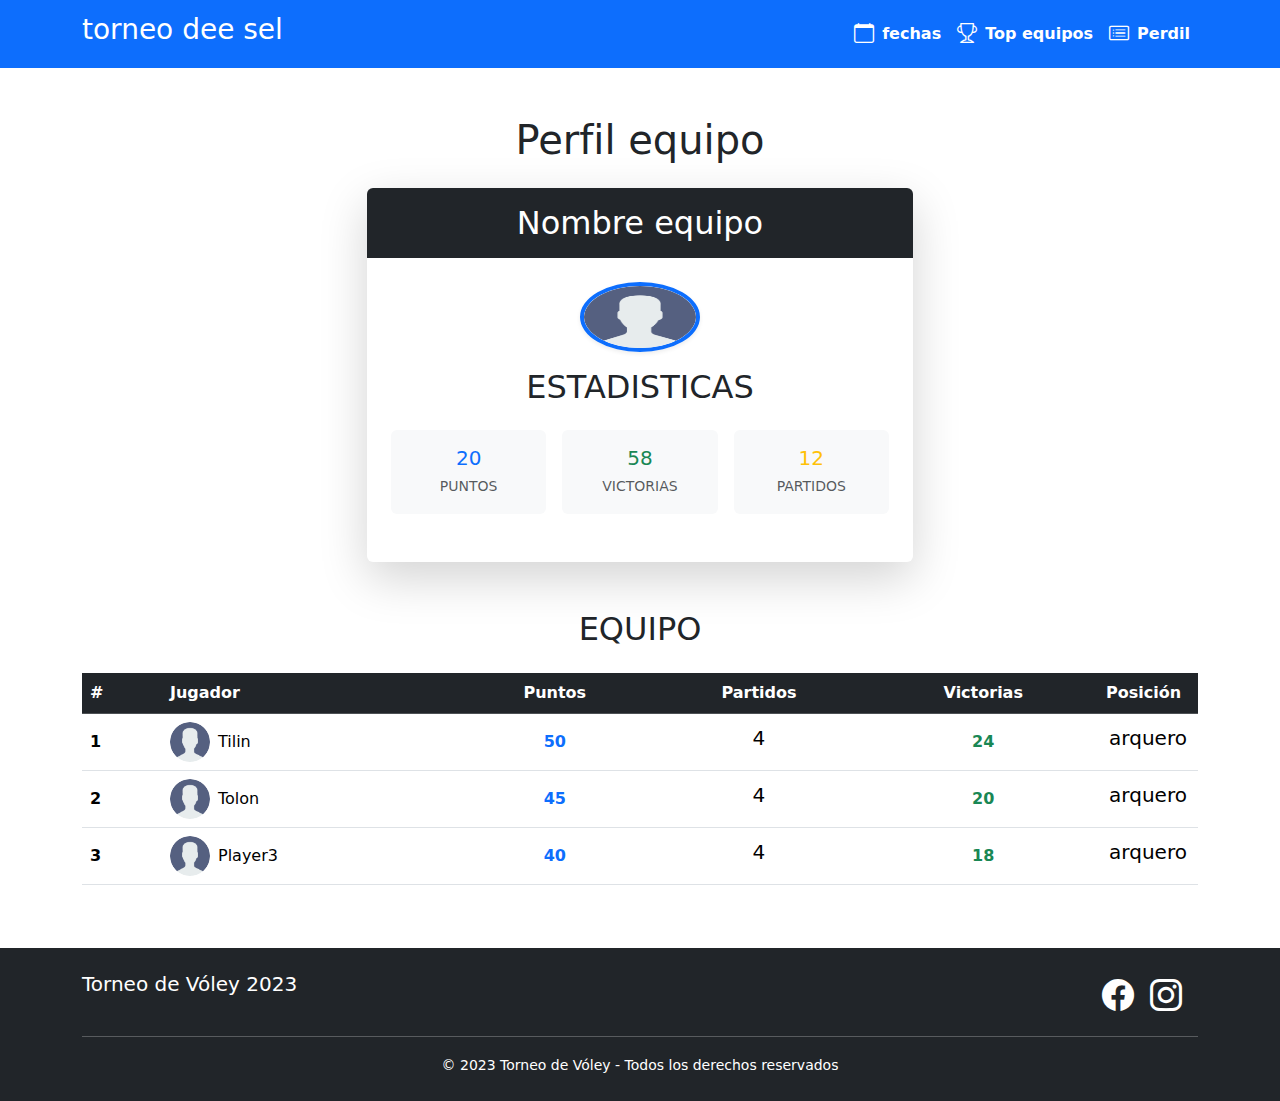
<file: equipos.html>
<!DOCTYPE html>
<html lang="es">

<head>
    <meta charset="UTF-8">
    <meta name="viewport" content="width=device-width, initial-scale=1.0">
    <title>Torneo de Vóley - Inicio</title>
    <!-- Bootstrap CSS -->
    <link href="https://cdn.jsdelivr.net/npm/bootstrap@5.3.0/dist/css/bootstrap.min.css" rel="stylesheet">
    <!-- CSS personalizado -->
    <link rel="stylesheet" href="assets/css/style.css">
    <!-- Iconos de Bootstrap -->
    <link rel="stylesheet" href="https://cdn.jsdelivr.net/npm/bootstrap-icons@1.10.0/font/bootstrap-icons.css">
</head>

<body>
    <!-- Barra de navegación simplificada -->
    <nav class="navbar navbar-expand-lg navbar-dark bg-primary sticky-top">
        <div class="container">
            <a class="navbar-brand" href="fechas.html">
                <i class="bi bi-volleyball"></i> <h3>torneo dee sel</h3>
            </a>
            <button class="navbar-toggler" type="button" data-bs-toggle="collapse" data-bs-target="#navbarNav">
                <span class="navbar-toggler-icon"></span>
            </button>

            <div class="collapse navbar-collapse" id="navbarNav">
                <ul class="navbar-nav ms-auto">
                    <li class="nav-item">
                        <a class="nav-link fw-semibold text-white d-flex align-items-center" href="fechas.html">
                            <i class="bi bi-calendar me-2 fs-5"></i> fechas
                        </a>
                      
                    </li>
                    <li class="nav-item">
                        <a class="nav-link fw-semibold text-white d-flex align-items-center" href="puntos.html">
                            <i class="bi bi-trophy me-2 fs-5"></i> Top equipos
                        </a>
                    </li>
                    <li class="nav-item">
                        <a class="nav-link fw-semibold text-white d-flex align-items-center" href="perfil.html">
                            <i class="bi bi-card-list me-2 fs-5"></i> Perdil
                        </a>
                    </li>
                   
                </ul>
            </div>
        </div>
    </nav>

    <!-- Contenido principal - Top 3 Jugadores -->
    <main class="container my-5">
        <h1 class="text-center mb-4">Perfil equipo</h1>
    
        <div class="row justify-content-center">
            <div class="col-md-8 col-lg-6">
                <div class="card border-0 shadow-lg overflow-hidden">
                    <!-- Cabecera con fondo oscuro -->
                    <div class="bg-dark text-white py-3 text-center">
                        <h2 class="mb-0 fw-light"> Nombre equipo</h2>
                    </div>
                    
                    <div class="card-body p-4">
                        <!-- Foto y nombre -->
                        <div class="text-center mb-4">
                            <img src="assets/img/user.png" class="rounded-circle border border-4 border-primary shadow-sm" alt="Foto del jugador" width="150" height="150">
                            <h2 class="mt-3 mb-1">ESTADISTICAS</h2>
        
                        </div>
    
                        <!-- Stats en 3 columnas -->
                        <div class="row g-3 mb-4 text-center">
                            <div class="col-md-4">
                                <div class="p-3 rounded bg-light">
                                    <h5 class="text-primary mb-1">20</h5>
                                    <small class="text-uppercase text-muted">Puntos</small>
                                </div>
                            </div>
                            <div class="col-md-4">
                                <div class="p-3 rounded bg-light">
                                    <h5 class="text-success mb-1">58</h5>
                                    <small class="text-uppercase text-muted">Victorias</small>
                                </div>
                            </div>
                            <div class="col-md-4">
                                <div class="p-3 rounded bg-light">
                                    <h5 class="text-warning mb-1">12</h5>
                                    <small class="text-uppercase text-muted">Partidos</small>
                                </div>
                            </div>
                        </div>

                    </div>
                </div>
            </div>
        </div>
                   
           
        
        <!-- Lista de los siguientes 7 jugadores -->
        <section class="mt-5">
            <h2 class="text-center mb-4">EQUIPO</h2>
            <div class="table-responsive">
                <table class="table table-hover align-middle">
                    <thead class="table-dark">
                        <tr>
                            <th style="width: 80px;">#</th>
                            <th>Jugador</th>
                            <th class="text-center">Puntos</th>
                            <th class="text-center">Partidos</th>
                            <th class="text-center">Victorias</th>
                            <th style="width: 100px;">Posición</th>
                        </tr>
                    </thead>
                    <tbody>
                        <!-- Jugador 1 -->
                        <tr>
                            <td class="fw-bold">1</td>
                            <td>
                                <div class="d-flex align-items-center gap-2">
                                    <img src="assets/img/user.png" class="rounded-circle"
                                        style="width: 40px; height: 40px; object-fit: cover;" alt="Jugador 1">
                                    <span>Tilin</span>
                                </div>
                            </td>
                            <td class="text-center fw-bold text-primary">50</td>
                            <td class="text-center"><h5>4</h5></td>
                            <td class="text-center fw-bold text-success">24</td>
                            <td class="text-center"><h5>arquero</h5></td>
                        </tr>

                        <!-- Jugador 2 -->
                        <tr>
                            <td class="fw-bold">2</td>
                            <td>
                                <div class="d-flex align-items-center gap-2">
                                    <img src="assets/img/user.png" class="rounded-circle"
                                        style="width: 40px; height: 40px;" alt="Jugador 2">
                                    <span>Tolon</span>
                                </div>
                            </td>
                            <td class="text-center fw-bold text-primary">45</td>
                            <td class="text-center"><h5>4</h5></td>
                            <td class="text-center fw-bold text-success">20</td>
                            <td class="text-center"><h5>arquero</h5></td>
                        </tr>

                        <!-- Jugador 3 -->
                        <tr>
                            <td class="fw-bold">3</td>
                            <td>
                                <div class="d-flex align-items-center gap-2">
                                    <img src="assets/img/user.png" class="rounded-circle"
                                        style="width: 40px; height: 40px;" alt="Jugador 3">
                                    <span>Player3</span>
                                </div>
                            </td>
                            <td class="text-center fw-bold text-primary">40</td>
                            <td class="text-center"><h5>4</h5></td>
                            <td class="text-center fw-bold text-success">18</td>
                            <td class="text-center"><h5>arquero</h5></td>
                        </tr>
                        <tr>
                           
                    

                        <!-- Más jugadores... -->
                    </tbody>
                </table>
            </div>
        </section>
    </main>

    <!-- Pie de página -->
    <footer class="bg-dark text-white py-4 mt-auto">
        <div class="container">
            <div class="row">
                <!-- Columna izquierda (logo y texto) -->
                <div class="col-12 col-md-6 text-center text-md-start mb-3 mb-md-0">
                    <h5><i class="bi bi-volleyball"></i> Torneo de Vóley 2023</h5>
                    
                </div>
                
                <!-- Columna derecha (íconos) -->
                <div class="col-12 col-md-6 d-flex justify-content-center justify-content-md-end">
                    <a href="https://www.facebook.com/exa.voley/" class="text-white me-3"><i class="bi bi-facebook" style="font-size: 2rem;"></i></a>
                    <a href="https://www.instagram.com/exavoley/" class="text-white me-3"><i class="bi bi-instagram" style="font-size: 2rem;"></i></a>
                   
                </div>
            </div>
            
            <hr>
            
            <div class="text-center">
                <small>© 2023 Torneo de Vóley - Todos los derechos reservados</small>
            </div>
        </div>
    </footer>

    <!-- Bootstrap JS -->
    <script src="https://cdn.jsdelivr.net/npm/bootstrap@5.3.0/dist/js/bootstrap.bundle.min.js"></script>

</body>

</html>
</file>
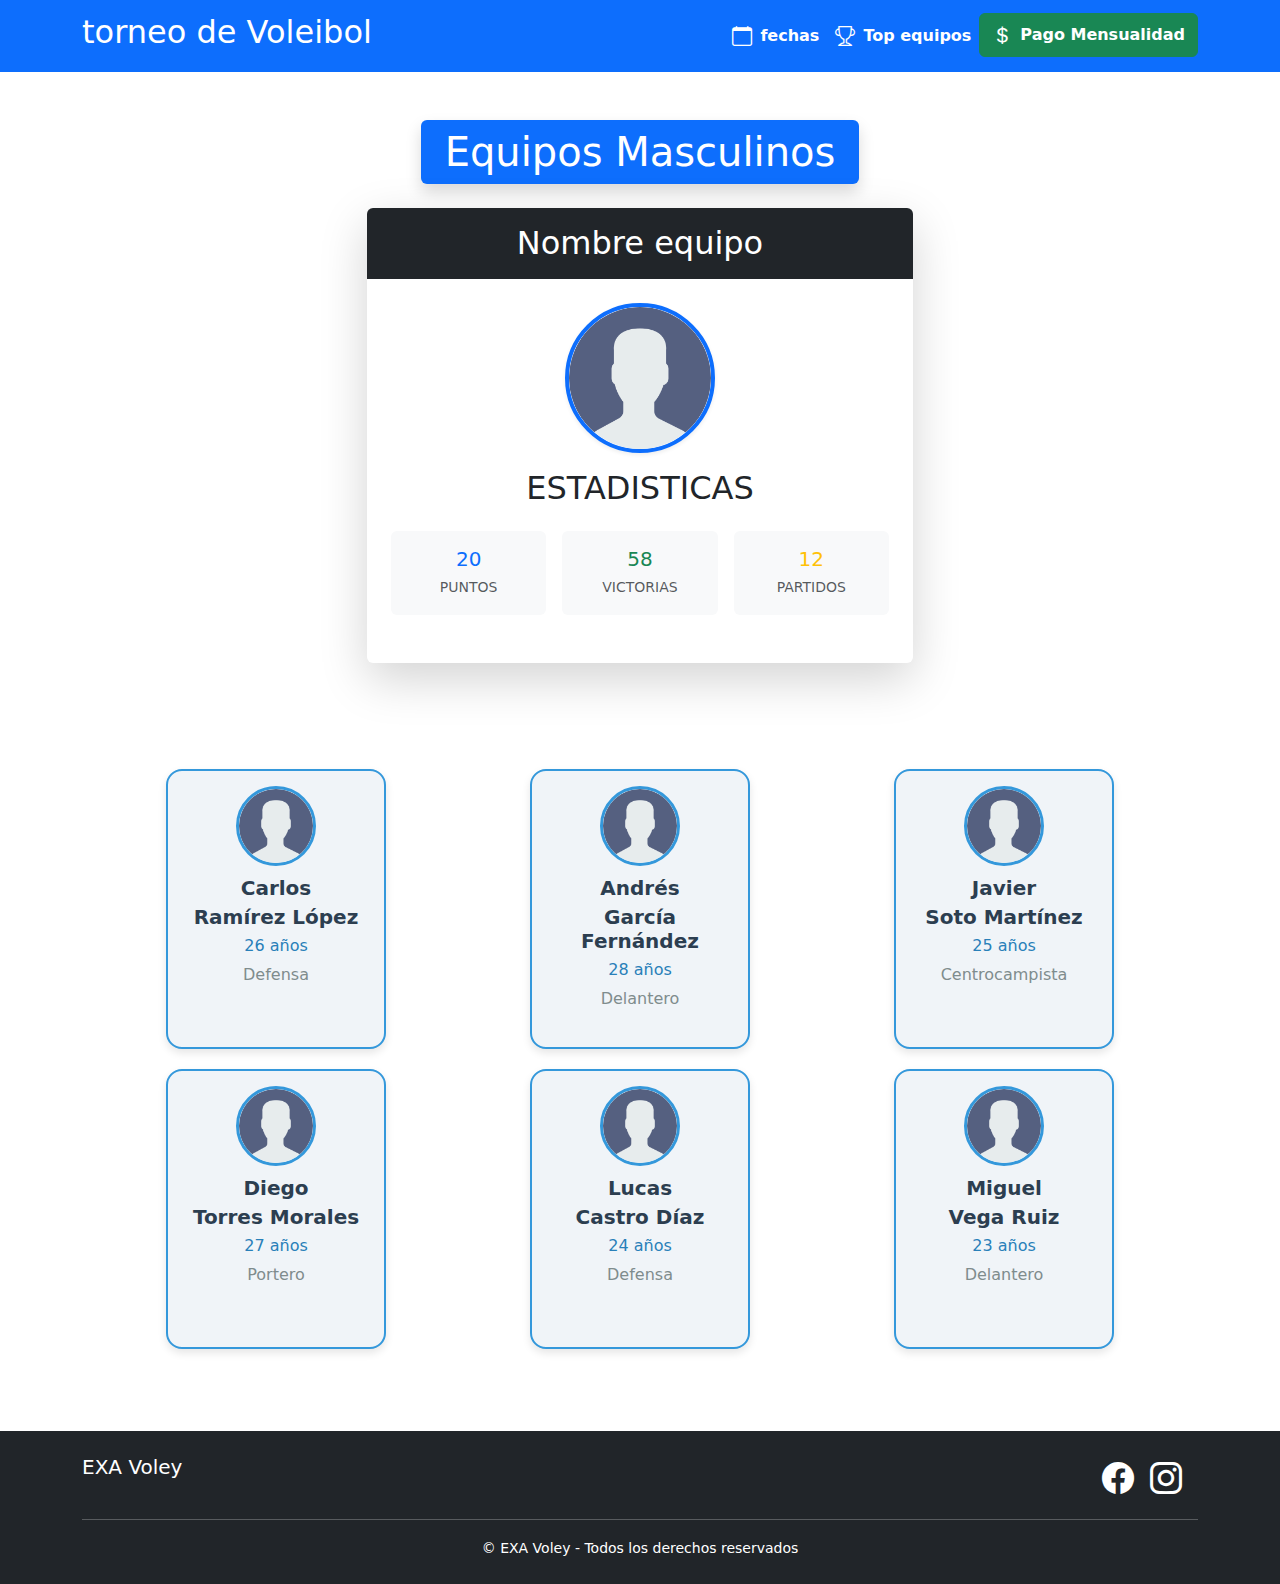
<file: equiposH.html>
<!DOCTYPE html>
<html lang="es">

<head>
    <meta charset="UTF-8">
    <meta name="viewport" content="width=device-width, initial-scale=1.0">
    <title>Torneo de Vóley - Inicio</title>
    <!-- Bootstrap CSS -->
    <link href="https://cdn.jsdelivr.net/npm/bootstrap@5.3.0/dist/css/bootstrap.min.css" rel="stylesheet">
    <!-- CSS personalizado -->
    <link rel="stylesheet" href="assets/css/equiposH.css">
    <!-- Iconos de Bootstrap -->
    <link rel="stylesheet" href="https://cdn.jsdelivr.net/npm/bootstrap-icons@1.10.0/font/bootstrap-icons.css">
</head>

<body>
    <!-- Barra de navegación simplificada -->
    <nav class="navbar navbar-expand-lg navbar-dark bg-primary sticky-top">
        <div class="container">
            <a class="navbar-brand" href="fechas.html">
                <i class="bi bi-volleyball"></i> <h2>torneo de Voleibol</h2>
            </a>
            <button class="navbar-toggler" type="button" data-bs-toggle="collapse" data-bs-target="#navbarNav">
                <span class="navbar-toggler-icon"></span>
            </button>

            <div class="collapse navbar-collapse" id="navbarNav">
                <ul class="navbar-nav ms-auto">
                    <li class="nav-item">
                        <a class="nav-link fw-semibold text-white d-flex align-items-center" href="fechas.html">
                            <i class="bi bi-calendar me-2 fs-5"></i> fechas
                        </a>
                      
                    </li>
                    <li class="nav-item">
                        <a class="nav-link fw-semibold text-white d-flex align-items-center" href="topEquiposM.html">
                            <i class="bi bi-trophy me-2 fs-5"></i> Top equipos
                        </a>
                    </li>
                    <!-- <li class="nav-item">
                        <a class="nav-link fw-semibold text-white d-flex align-items-center" href="perfil.html">
                            <i class="bi bi-card-list me-2 fs-5"></i> Perdil
                        </a>
                    </li> -->
                    <li class="nav-item">
						<a class="btn btn-success fw-semibold text-white d-flex align-items-center" 
						   href="https://app.membrezia.com/portal/club-exa-voley" 
						   target="_blank" 
						   rel="noopener noreferrer">
							<i class="bi bi-currency-dollar me-2 fs-5"></i> Pago Mensualidad
						</a>
					</li>
                </ul>
            </div>
        </div>
    </nav>
    <!-- Contenido principal - Top 3 Jugadores -->
    <main class="container my-5">
        <div class="container">
            <h1 class="text-center mb-4">
              <span class="d-inline-block bg-primary text-white py-2 px-4 rounded shadow">
                Equipos Masculinos
              </span>
            </h1>
          </div>
    
        <div class="row justify-content-center">
            <div class="col-md-8 col-lg-6">
                <div class="card border-0 shadow-lg overflow-hidden">
                    <!-- Cabecera con fondo oscuro -->
                    <div class="bg-dark text-white py-3 text-center">
                        <h2 class="mb-0 fw-light"> Nombre equipo</h2>
                    </div>
                    
                    <div class="card-body p-4">
                        <!-- Foto y nombre -->
                        <div class="text-center mb-4">
                            <img src="assets/img/user.png" class="rounded-circle border border-4 border-primary shadow-sm" alt="Foto del jugador" width="150" height="150">
                            <h2 class="mt-3 mb-1">ESTADISTICAS</h2>
        
                        </div>
    
                        <!-- Stats en 3 columnas -->
                        <div class="row g-3 mb-4 text-center">
                            <div class="col-md-4">
                                <div class="p-3 rounded bg-light">
                                    <h5 class="text-primary mb-1">20</h5>
                                    <small class="text-uppercase text-muted">Puntos</small>
                                </div>
                            </div>
                            <div class="col-md-4">
                                <div class="p-3 rounded bg-light">
                                    <h5 class="text-success mb-1">58</h5>
                                    <small class="text-uppercase text-muted">Victorias</small>
                                </div>
                            </div>
                            <div class="col-md-4">
                                <div class="p-3 rounded bg-light">
                                    <h5 class="text-warning mb-1">12</h5>
                                    <small class="text-uppercase text-muted">Partidos</small>
                                </div>
                            </div>
                        </div>

                    </div>
                </div>
            </div>
        </div>
                   
           
        
        <!-- Lista de los siguientes 7 jugadores -->
        <section class="mt-5">
            <div class="container py-4">
                <!-- <div class="container">
                    <h3 class="text-center mb-4">
                      <span class="d-inline-block bg-primary text-white py-2 px-4 rounded shadow">
                        Equipos Masculinos
                      </span>
                    </h3>
                  </div> -->
                  
                <div class="container mt-4">
                    <div class="row" id="male-teams-container">
                      <!-- Aquí van las cards de los hombres -->
                    </div>
                  </div>
                  
        </section>
    </main>

    <!-- Pie de página -->
    <footer class="bg-dark text-white py-4 mt-auto">
        <div class="container">
            <div class="row">
                <!-- Columna izquierda (logo y texto) -->
                <div class="col-12 col-md-6 text-center text-md-start mb-3 mb-md-0">
                    <h5><i class="bi bi-volleyball"></i> EXA Voley</h5>
                    
                </div>
                
                <!-- Columna derecha (íconos) -->
                <div class="col-12 col-md-6 d-flex justify-content-center justify-content-md-end">
                    <a href="https://www.facebook.com/exa.voley/" target="_blank" class="text-white me-3"><i class="bi bi-facebook" style="font-size: 2rem;"></i></a>
                    <a href="https://www.instagram.com/exavoley/" target="_blank" class="text-white me-3"><i class="bi bi-instagram" style="font-size: 2rem;"></i></a>
                   
                </div>
            </div>
            
            <hr>
            
            <div class="text-center">
                <small>© EXA Voley - Todos los derechos reservados</small>
            </div>
        </div>
    </footer>

    <!-- Bootstrap JS -->
    <script src="https://cdn.jsdelivr.net/npm/bootstrap@5.3.0/dist/js/bootstrap.bundle.min.js"></script>
    <script src="assets/js/equiposH.js"></script>

</body>

</html>
</file>
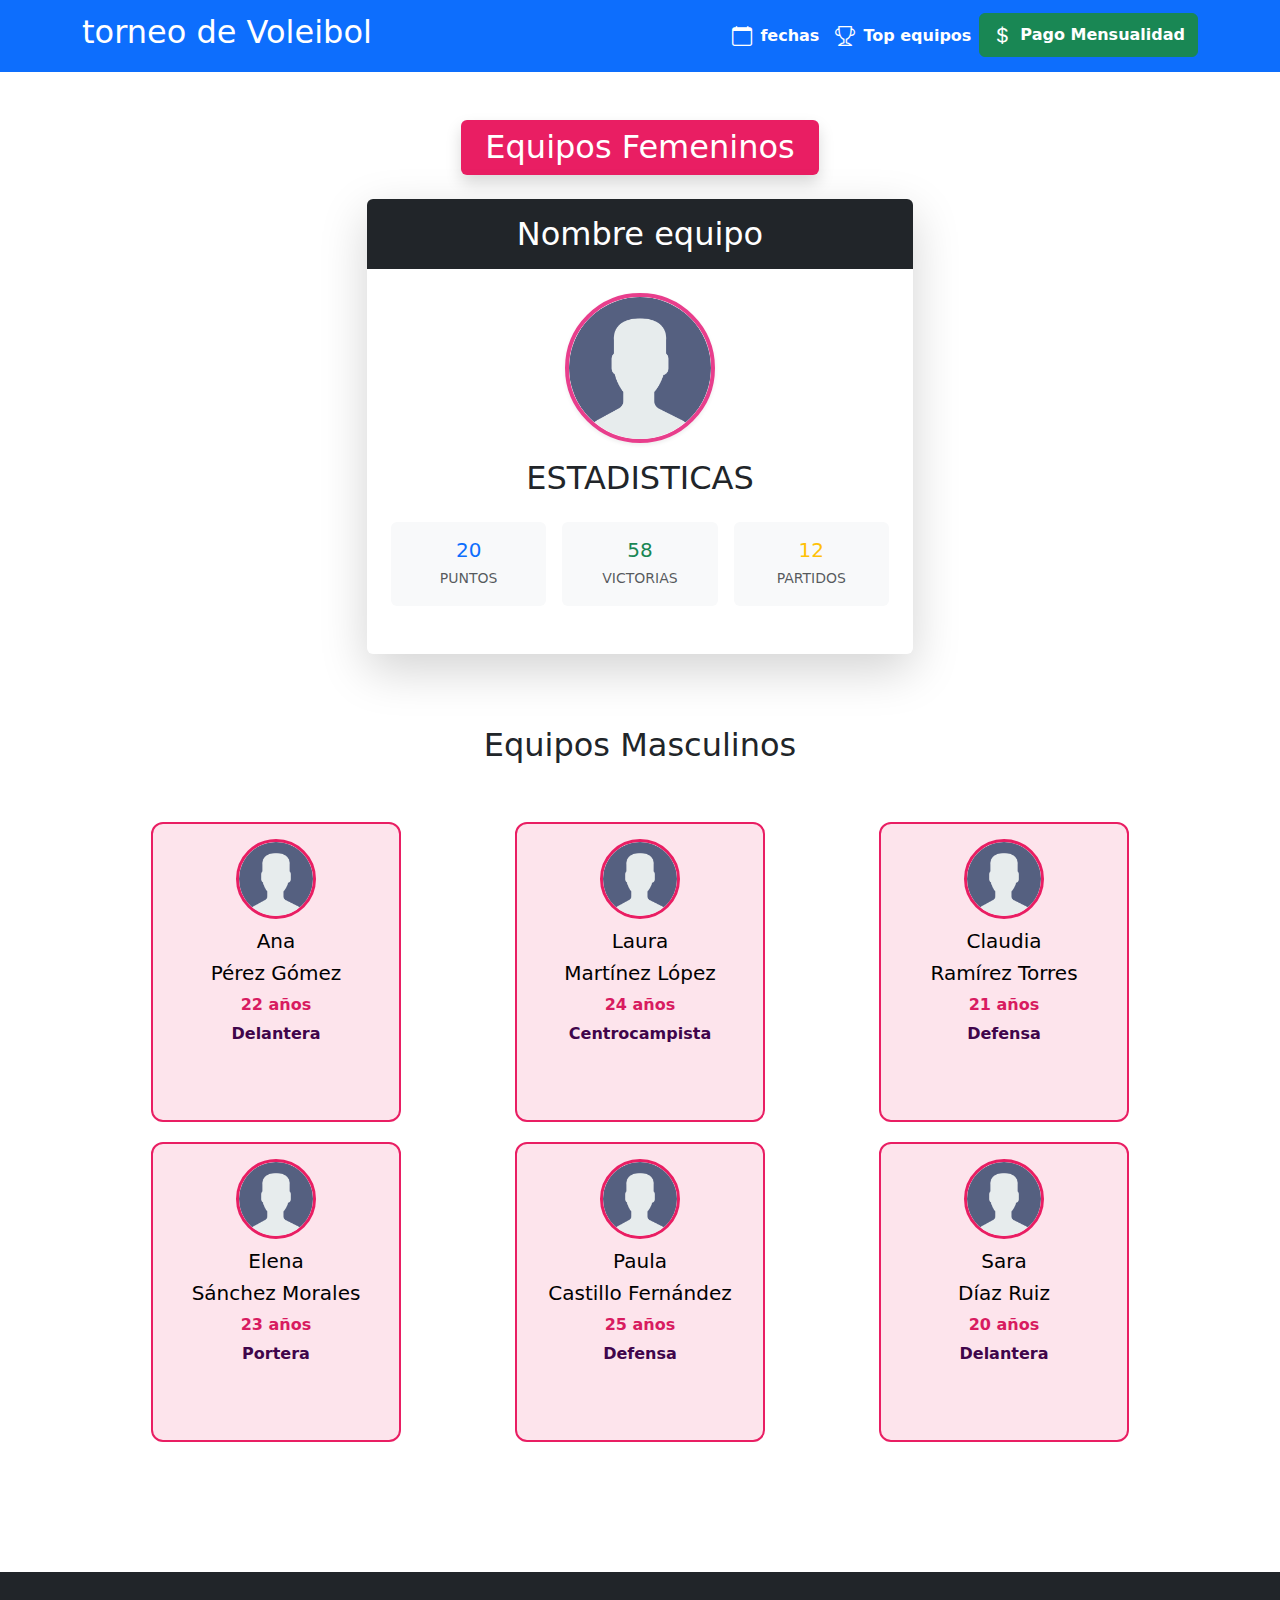
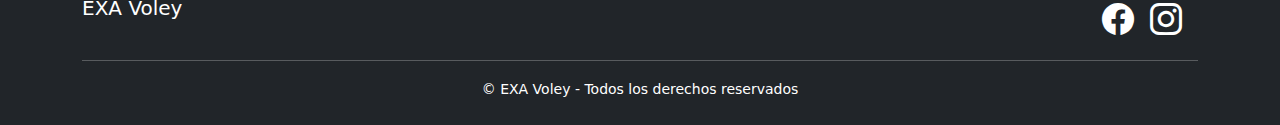
<file: equiposM.html>
<!DOCTYPE html>
<html lang="es">

<head>
    <meta charset="UTF-8">
    <meta name="viewport" content="width=device-width, initial-scale=1.0">
    <title>Torneo de Vóley - Inicio</title>
    <!-- Bootstrap CSS -->
    <link href="https://cdn.jsdelivr.net/npm/bootstrap@5.3.0/dist/css/bootstrap.min.css" rel="stylesheet">
    <!-- CSS personalizado -->
    <link rel="stylesheet" href="assets/css/equiposM.css">
    <!-- Iconos de Bootstrap -->
    <link rel="stylesheet" href="https://cdn.jsdelivr.net/npm/bootstrap-icons@1.10.0/font/bootstrap-icons.css">
</head>

<body>
    <!-- Barra de navegación simplificada -->
    <nav class="navbar navbar-expand-lg navbar-dark bg-primary sticky-top">
        <div class="container">
            <a class="navbar-brand" href="fechas.html">
                <i class="bi bi-volleyball"></i> <h2>torneo de Voleibol</h2>
            </a>
            <button class="navbar-toggler" type="button" data-bs-toggle="collapse" data-bs-target="#navbarNav">
                <span class="navbar-toggler-icon"></span>
            </button>

            <div class="collapse navbar-collapse" id="navbarNav">
                <ul class="navbar-nav ms-auto">
                    <li class="nav-item">
                        <a class="nav-link fw-semibold text-white d-flex align-items-center" href="fechas.html">
                            <i class="bi bi-calendar me-2 fs-5"></i> fechas
                        </a>
                      
                    </li>
                    <li class="nav-item">
                        <a class="nav-link fw-semibold text-white d-flex align-items-center" href="topEquiposM.html">
                            <i class="bi bi-trophy me-2 fs-5"></i> Top equipos
                        </a>
                    </li>
                    <!-- <li class="nav-item">
                        <a class="nav-link fw-semibold text-white d-flex align-items-center" href="perfil.html">
                            <i class="bi bi-card-list me-2 fs-5"></i> Perdil
                        </a>
                    </li> -->
                    <li class="nav-item">
						<a class="btn btn-success fw-semibold text-white d-flex align-items-center" 
						   href="https://app.membrezia.com/portal/club-exa-voley" 
						   target="_blank" 
						   rel="noopener noreferrer">
							<i class="bi bi-currency-dollar me-2 fs-5"></i> Pago Mensualidad
						</a>
					</li>
                </ul>
            </div>
        </div>
    </nav>
    <!-- Contenido principal - Top 3 Jugadores -->
    <main class="container my-5">
        <div class="container">
            <h2 class="text-center mb-4">
                <span class="d-inline-block text-white py-2 px-4 rounded shadow" style="background-color: #e91e63;">
                    Equipos Femeninos
                </span>
            </h2>
        </div>


        <div class="row justify-content-center">
            <div class="col-md-8 col-lg-6">
                <div class="card border-0 shadow-lg overflow-hidden">
                    <!-- Cabecera con fondo oscuro -->
                    <div class="bg-dark text-white py-3 text-center">
                        <h2 class="mb-0 fw-light"> Nombre equipo</h2>
                    </div>

                    <div class="card-body p-4">
                        <!-- Foto y nombre -->
                        <div class="text-center mb-4">
                            <img src="assets/img/user.png"
                                class="rounded-circle border border-4 border-femenino shadow-sm" alt="Foto del jugador"
                                width="150" height="150">
                            <h2 class="mt-3 mb-1">ESTADISTICAS</h2>

                        </div>

                        <!-- Stats en 3 columnas -->
                        <div class="row g-3 mb-4 text-center">
                            <div class="col-md-4">
                                <div class="p-3 rounded bg-light">
                                    <h5 class="text-primary mb-1">20</h5>
                                    <small class="text-uppercase text-muted">Puntos</small>
                                </div>
                            </div>
                            <div class="col-md-4">
                                <div class="p-3 rounded bg-light">
                                    <h5 class="text-success mb-1">58</h5>
                                    <small class="text-uppercase text-muted">Victorias</small>
                                </div>
                            </div>
                            <div class="col-md-4">
                                <div class="p-3 rounded bg-light">
                                    <h5 class="text-warning mb-1">12</h5>
                                    <small class="text-uppercase text-muted">Partidos</small>
                                </div>
                            </div>
                        </div>

                    </div>
                </div>
            </div>
        </div>



        <!-- Lista de los siguientes 7 jugadores -->
        <section class="mt-5">

            <div class="container py-4">
                <h2 class="text-center mb-4 titulo-masculino">Equipos Masculinos</h2>
                <div class="container my-5">
                    <div class="row" id="female-teams-container">
                        <!-- Tarjetas generadas con JS -->
                    </div>
                </div>

        </section>
    </main>

    <!-- Pie de página -->
    <footer class="bg-dark text-white py-4 mt-auto">
        <div class="container">
            <div class="row">
                <!-- Columna izquierda (logo y texto) -->
                <div class="col-12 col-md-6 text-center text-md-start mb-3 mb-md-0">
                    <h5><i class="bi bi-volleyball"></i> EXA Voley</h5>
                    
                </div>
                
                <!-- Columna derecha (íconos) -->
                <div class="col-12 col-md-6 d-flex justify-content-center justify-content-md-end">
                    <a href="https://www.facebook.com/exa.voley/" target="_blank" class="text-white me-3"><i class="bi bi-facebook" style="font-size: 2rem;"></i></a>
                    <a href="https://www.instagram.com/exavoley/" target="_blank" class="text-white me-3"><i class="bi bi-instagram" style="font-size: 2rem;"></i></a>
                   
                </div>
            </div>
            
            <hr>
            
            <div class="text-center">
                <small>© EXA Voley - Todos los derechos reservados</small>
            </div>
        </div>
    </footer>

    <!-- Bootstrap JS -->
    <script src="https://cdn.jsdelivr.net/npm/bootstrap@5.3.0/dist/js/bootstrap.bundle.min.js"></script>
    <script src="assets/js/equiposM.js"></script>

</body>

</html>
</file>
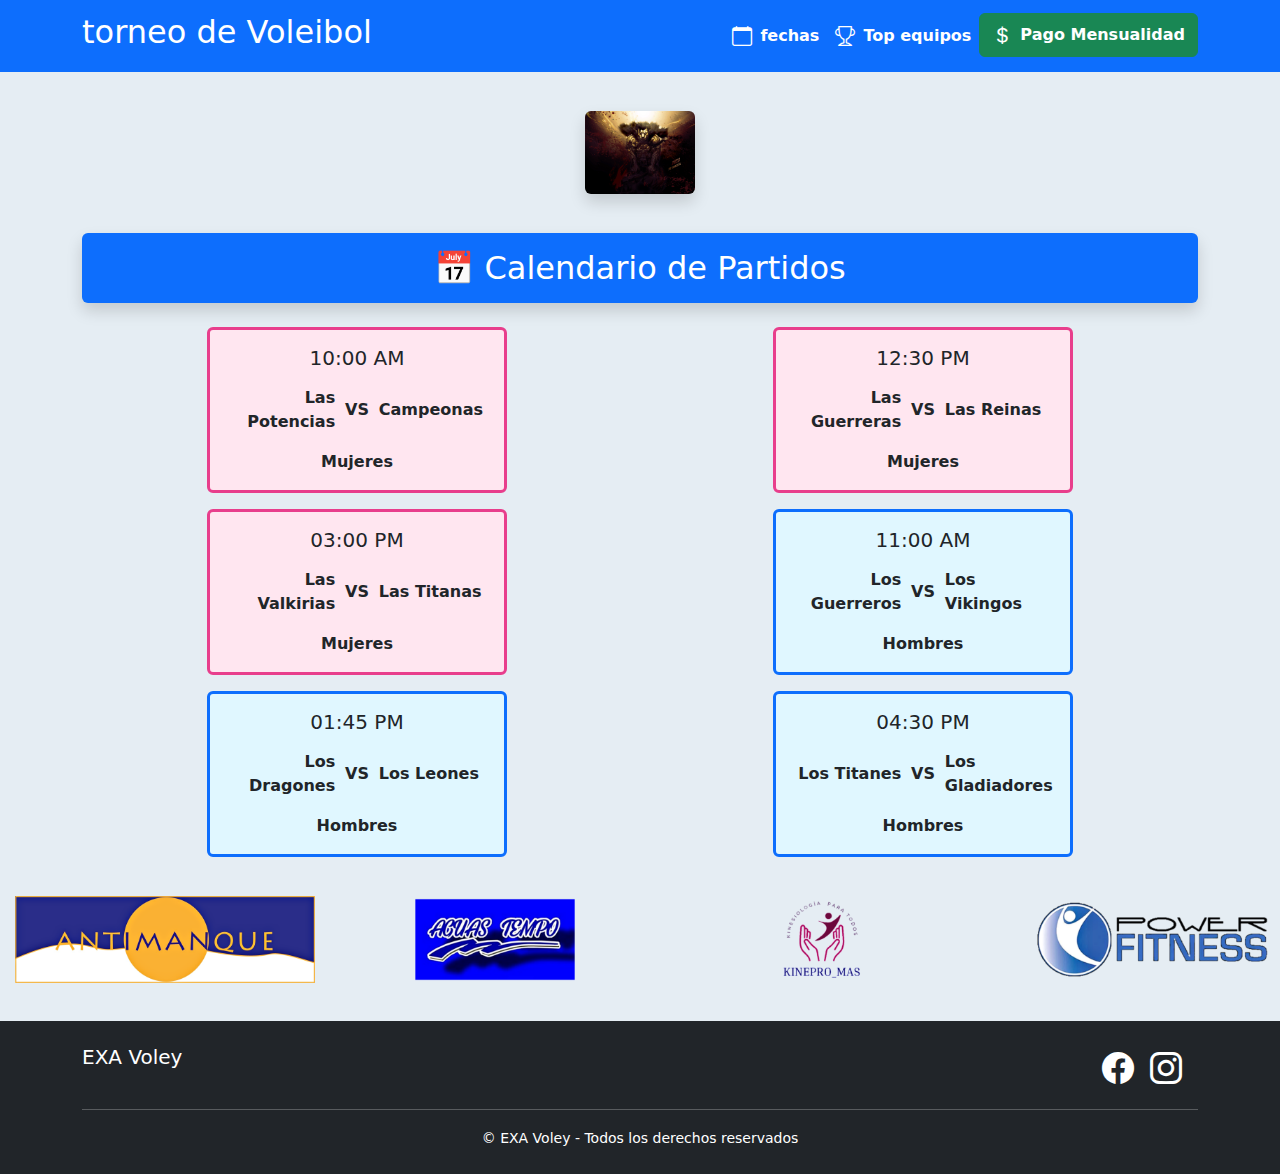
<file: fechas.html>
<!DOCTYPE html>
<html lang="es">

<head>
    <meta charset="UTF-8">
    <meta name="viewport" content="width=device-width, initial-scale=1.0">
    <title>Torneo de Vóley - Inicio</title>
    <!-- Bootstrap CSS -->
    <link href="https://cdn.jsdelivr.net/npm/bootstrap@5.3.0/dist/css/bootstrap.min.css" rel="stylesheet">
    <!-- CSS personalizado -->
    <link rel="stylesheet" href="assets/css/fechas.css">
    <!-- Iconos de Bootstrap -->
    <link rel="stylesheet" href="https://cdn.jsdelivr.net/npm/bootstrap-icons@1.10.0/font/bootstrap-icons.css">
</head>

<body class="d-flex flex-column min-vh-100">
    <!-- Barra de navegación simplificada -->
    <nav class="navbar navbar-expand-lg navbar-dark bg-primary sticky-top">
        <div class="container">
            <a class="navbar-brand" href="fechas.html">
                <i class="bi bi-volleyball"></i> <h2>torneo de Voleibol</h2>
            </a>
            <button class="navbar-toggler" type="button" data-bs-toggle="collapse" data-bs-target="#navbarNav">
                <span class="navbar-toggler-icon"></span>
            </button>

            <div class="collapse navbar-collapse" id="navbarNav">
                <ul class="navbar-nav ms-auto">
                    <li class="nav-item">
                        <a class="nav-link fw-semibold text-white d-flex align-items-center" href="fechas.html">
                            <i class="bi bi-calendar me-2 fs-5"></i> fechas
                        </a>
                      
                    </li>
                    <li class="nav-item">
                        <a class="nav-link fw-semibold text-white d-flex align-items-center" href="topEquiposM.html">
                            <i class="bi bi-trophy me-2 fs-5"></i> Top equipos
                        </a>
                    </li>
                    <!-- <li class="nav-item">
                        <a class="nav-link fw-semibold text-white d-flex align-items-center" href="perfil.html">
                            <i class="bi bi-card-list me-2 fs-5"></i> Perdil
                        </a>
                    </li> -->
                    <li class="nav-item">
						<a class="btn btn-success fw-semibold text-white d-flex align-items-center" 
						   href="https://app.membrezia.com/portal/club-exa-voley" 
						   target="_blank" 
						   rel="noopener noreferrer">
							<i class="bi bi-currency-dollar me-2 fs-5"></i> Pago Mensualidad
						</a>
					</li>
                </ul>
            </div>
        </div>
    </nav>

    <div class="container mt-4 mb-4">
        <div class="image-wrapper">
          <img src="assets/img/BERSERK 1.jpg" class="img-fluid rounded shadow small-image" alt="Imagen 1">
          
        </div>
      </div>
      
      <div class="container py-6">
        <h2 class="text-center mb-4 py-3 px-4 bg-primary text-white rounded shadow">
            📅 Calendario de Partidos
          </h2>
          
        <!-- añade justify-content-center para centrar en móvil -->
        <div id="calendar" class="row row-cols-1 row-cols-sm-2 g-3 justify-content-center"></div>
      </div>


      <section class="carousel-container">
        <div class="infinite-carousel">
            <!-- Imágenes originales -->
            <img src="assets/img/ANT.png" alt="ANT" class="img-fluid">
            <img src="assets/img/AT.png" alt="AT" class="img-fluid">
            <img src="assets/img/kpm.png" alt="KPM" class="img-fluid">
            <img src="assets/img/PF.png" alt="PF" class="img-fluid">
            <img src="assets/img/MEC.png" alt="MEC" class="img-fluid">
            <!-- Duplicada -->
            <img src="assets/img/PF.png" alt="PF" class="img-fluid">
            <!-- Duplicadas para efecto infinito -->
            <img src="assets/img/ANT.png" alt="ANT" class="img-fluid">
            <img src="assets/img/AT.png" alt="AT" class="img-fluid">
            <img src="assets/img/kpm.png" alt="KPM" class="img-fluid">
            <img src="assets/img/PF.png" alt="PF" class="img-fluid">
            <img src="assets/img/MEC.png" alt="MEC" class="img-fluid">
            <!-- Duplicada -->
            <img src="assets/img/PF.png" alt="PF" class="img-fluid">
        </div>
    </section>


      <footer class="bg-dark text-white py-4 mt-auto">
        <div class="container">
            <div class="row">
                <!-- Columna izquierda (logo y texto) -->
                <div class="col-12 col-md-6 text-center text-md-start mb-3 mb-md-0">
                    <h5><i class="bi bi-volleyball"></i> EXA Voley</h5>
                    
                </div>
                
                <!-- Columna derecha (íconos) -->
                <div class="col-12 col-md-6 d-flex justify-content-center justify-content-md-end">
                    <a href="https://www.facebook.com/exa.voley/" target="_blank" class="text-white me-3"><i class="bi bi-facebook" style="font-size: 2rem;"></i></a>
                    <a href="https://www.instagram.com/exavoley/" target="_blank" class="text-white me-3"><i class="bi bi-instagram" style="font-size: 2rem;"></i></a>
                   
                </div>
            </div>
            
            <hr>
            
            <div class="text-center">
                <small>© EXA Voley - Todos los derechos reservados</small>
            </div>
        </div>
    </footer>
    <!-- Bootstrap JS -->
    <script src="https://cdn.jsdelivr.net/npm/bootstrap@5.3.0/dist/js/bootstrap.bundle.min.js"></script>
    <script src="assets/js/fechas.js"></script>

</body>
</html>
</file>
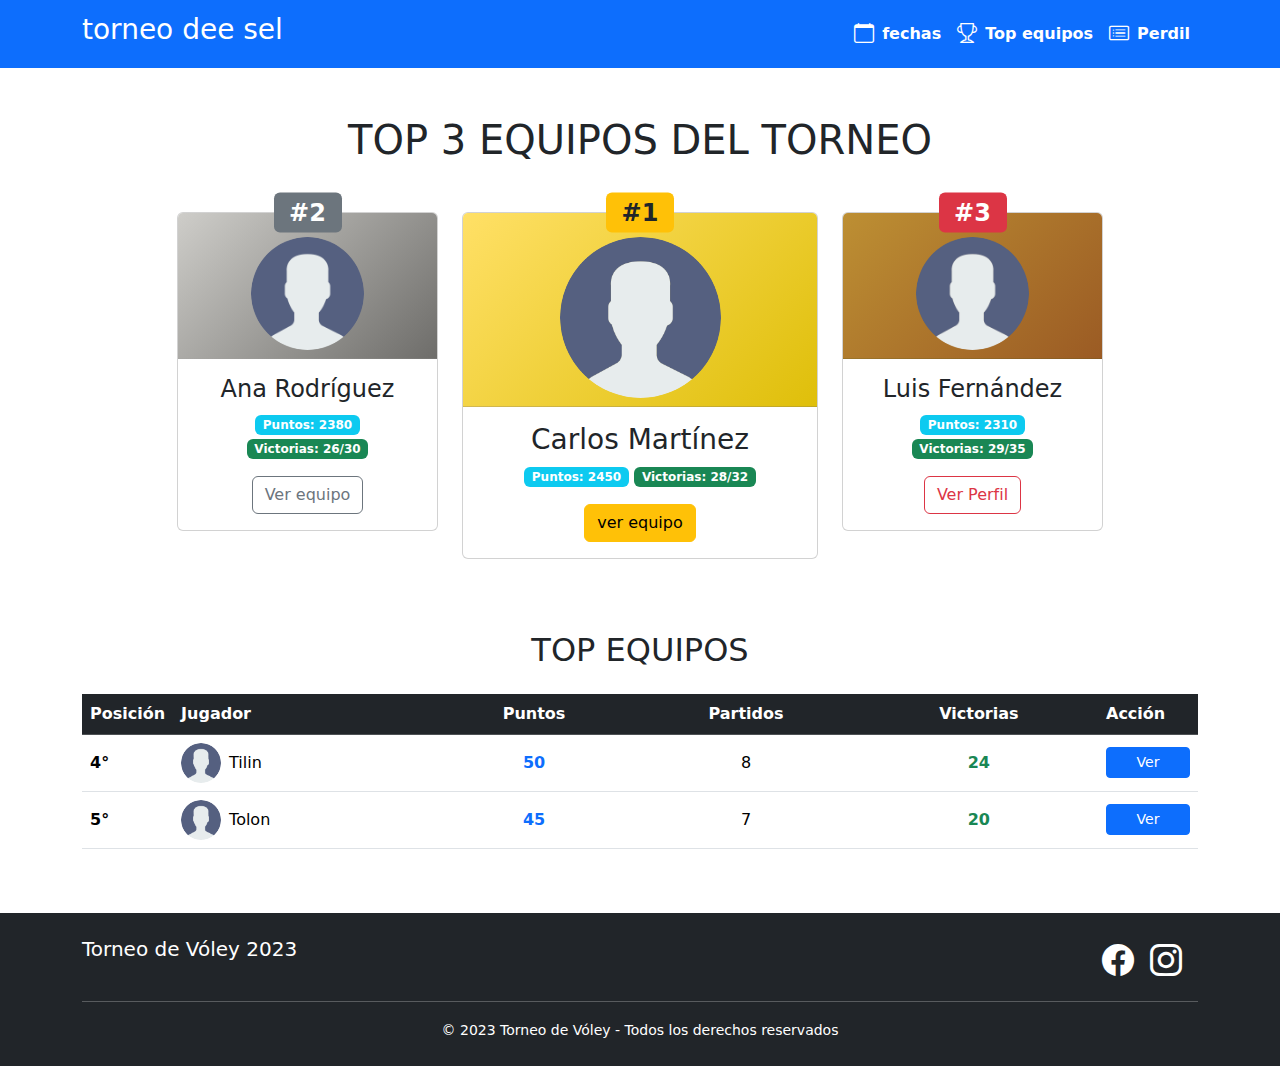
<file: puntos.html>
<!DOCTYPE html>
<html lang="es">

<head>
    <meta charset="UTF-8">
    <meta name="viewport" content="width=device-width, initial-scale=1.0">
    <title>Torneo de Vóley - Inicio</title>
    <!-- Bootstrap CSS -->
    <link href="https://cdn.jsdelivr.net/npm/bootstrap@5.3.0/dist/css/bootstrap.min.css" rel="stylesheet">
    <!-- CSS personalizado -->
    <link rel="stylesheet" href="assets/css/style.css">
    <!-- Iconos de Bootstrap -->
    <link rel="stylesheet" href="https://cdn.jsdelivr.net/npm/bootstrap-icons@1.10.0/font/bootstrap-icons.css">
</head>

<body>
    <!-- Barra de navegación simplificada -->
    <nav class="navbar navbar-expand-lg navbar-dark bg-primary sticky-top">
        <div class="container">
            <a class="navbar-brand" href="fechas.html">
                <i class="bi bi-volleyball"></i> <h3>torneo dee sel</h3>
            </a>
            <button class="navbar-toggler" type="button" data-bs-toggle="collapse" data-bs-target="#navbarNav">
                <span class="navbar-toggler-icon"></span>
            </button>

            <div class="collapse navbar-collapse" id="navbarNav">
                <ul class="navbar-nav ms-auto">
                    <li class="nav-item">
                        <a class="nav-link fw-semibold text-white d-flex align-items-center" href="fechas.html">
                            <i class="bi bi-calendar me-2 fs-5"></i> fechas
                        </a>
                      
                    </li>
                    <li class="nav-item">
                        <a class="nav-link fw-semibold text-white d-flex align-items-center" href="puntos.html">
                            <i class="bi bi-trophy me-2 fs-5"></i> Top equipos
                        </a>
                    </li>
                    <li class="nav-item">
                        <a class="nav-link fw-semibold text-white d-flex align-items-center" href="perfil.html">
                            <i class="bi bi-card-list me-2 fs-5"></i> Perdil
                        </a>
                    </li>
                   
                </ul>
            </div>
        </div>
    </nav>

    <!-- Contenido principal - Top 3 Jugadores -->
    <main class="container my-5">
        <h1 class="text-center mb-5">TOP 3 EQUIPOS DEL TORNEO </h1>

        <div class="row justify-content-center">
            <!-- Segundo lugar -->
            <div class="col-md-3 mb-4 order-md-1 order-2">
                <div class="card top-card silver">
                    <div class="card-header text-center" style="background: linear-gradient(135deg, #cecdc9, #6e6d6a);">
                        <span class="badge bg-secondary text-white position-absolute top-0 start-50 translate-middle" style="font-size: 1.5rem;">
                            #2
                          </span>
                        <img src="assets/img/user.png" class="rounded-circle mt-3 img-fluid w-50" alt="Jugador 2">

                    </div>
                    <div class="card-body text-center">
                        
                        <h4 class="card-title">Ana Rodríguez</h4>
                        
                        <div class="stats">
                            <span class="badge bg-info">Puntos: 2380</span>
                            <span class="badge bg-success">Victorias: 26/30</span>
                        </div>
                        <a href="perfil.html" class="btn btn-outline-secondary mt-3">Ver equipo</a>
                    </div>
                </div>
            </div>

            <!-- Primer lugar (más destacado) -->
            <div class="col-md-4 mb-4 order-md-2 order-1">
                <div class="card top-card gold">
                    <div class="card-header text-center" style="background: linear-gradient(135deg, #ffe066, #dfbf0a);">
                        <span
                        class="badge bg-warning text-dark position-absolute top-0 start-50 translate-middle" style="font-size: 1.5rem;">#1</span>
                        <img src="assets/img/user.png" class="rounded-circle mt-3 img-fluid w-50" alt="Jugador 2">

                    </div>
                    <div class="card-body text-center">
                        <h3 class="card-title">Carlos Martínez</h3>
                        <div class="stats">
                            <span class="badge bg-info">Puntos: 2450</span>
                            <span class="badge bg-success">Victorias: 28/32</span>
                        </div>
                        <a href="perfil.html" class="btn btn-warning mt-3">ver equipo</a>
                    </div>

                </div>
            </div>

            <!-- Tercer lugar -->
            <div class="col-md-3 mb-4 order-md-3 order-3">
                <div class="card top-card bronze">
                    <div class="card-header text-center" style="background: linear-gradient(135deg, #bd8f33, #9b5b24);">
                        <span class="badge bg-danger position-absolute top-0 start-50 translate-middle" style="font-size: 1.5rem;">#3</span>
                        <img src="assets/img/user.png" class="rounded-circle mt-3 img-fluid w-50" alt="Jugador 2">

                    </div>
                    <div class="card-body text-center">
                        <h4 class="card-title">Luis Fernández</h4>
                        
                        <div class="stats">
                            <span class="badge bg-info">Puntos: 2310</span>
                            <span class="badge bg-success">Victorias: 29/35</span>
                        </div>
                        <a href="perfil.html" class="btn btn-outline-danger mt-3">Ver Perfil</a>
                    </div>
                </div>
            </div>
        </div>

        <!-- Lista de los siguientes 7 jugadores -->
        <section class="mt-5">
            <h2 class="text-center mb-4">TOP EQUIPOS</h2>
            <div class="table-responsive">
                <table class="table table-hover align-middle">
                    <thead class="table-dark">
                        <tr>
                            <th style="width: 80px;">Posición</th>
                            <th>Jugador</th>
                            <th class="text-center">Puntos</th>
                            <th class="text-center">Partidos</th>
                            <th class="text-center">Victorias</th>
                            <th style="width: 100px;">Acción</th>
                        </tr>
                    </thead>
                    <tbody>
                        <!-- Jugador 1 -->
                        <tr>
                            <td class="fw-bold">4°</td>
                            <td>
                                <div class="d-flex align-items-center gap-2">
                                    <img src="assets/img/user.png" class="rounded-circle"
                                        style="width: 40px; height: 40px; object-fit: cover;" alt="Jugador 1">
                                    <span>Tilin</span>
                                </div>
                            </td>
                            <td class="text-center fw-bold text-primary">50</td>
                            <td class="text-center">8</td>
                            <td class="text-center fw-bold text-success">24</td>
                            <td><a href="equipos.html" class="btn btn-sm btn-primary w-100">Ver</a></td>
                        </tr>

                        <!-- Jugador 2 -->
                        <tr>
                            <td class="fw-bold">5°</td>
                            <td>
                                <div class="d-flex align-items-center gap-2">
                                    <img src="assets/img/user.png" class="rounded-circle"
                                        style="width: 40px; height: 40px;" alt="Jugador 2">
                                    <span>Tolon</span>
                                </div>
                            </td>
                            <td class="text-center fw-bold text-primary">45</td>
                            <td class="text-center">7</td>
                            <td class="text-center fw-bold text-success">20</td>
                            <td><a href="equipos.html" class="btn btn-sm btn-primary w-100">Ver</a></td>
                        </tr>

                        <!-- Jugador 3 -->


                    </tbody>
                </table>
            </div>
        </section>
    </main>

    <!-- Pie de página -->
    <footer class="bg-dark text-white py-4 mt-auto">
        <div class="container">
            <div class="row">
                <!-- Columna izquierda (logo y texto) -->
                <div class="col-12 col-md-6 text-center text-md-start mb-3 mb-md-0">
                    <h5><i class="bi bi-volleyball"></i> Torneo de Vóley 2023</h5>
                    
                </div>
                
                <!-- Columna derecha (íconos) -->
                <div class="col-12 col-md-6 d-flex justify-content-center justify-content-md-end">
                    <a href="https://www.facebook.com/exa.voley/" class="text-white me-3"><i class="bi bi-facebook" style="font-size: 2rem;"></i></a>
                    <a href="https://www.instagram.com/exavoley/" class="text-white me-3"><i class="bi bi-instagram" style="font-size: 2rem;"></i></a>
                   
                </div>
            </div>
            
            <hr>
            
            <div class="text-center">
                <small>© 2023 Torneo de Vóley - Todos los derechos reservados</small>
            </div>
        </div>
    </footer>

    <!-- Bootstrap JS -->
    <script src="https://cdn.jsdelivr.net/npm/bootstrap@5.3.0/dist/js/bootstrap.bundle.min.js"></script>

</body>

</html>
</file>
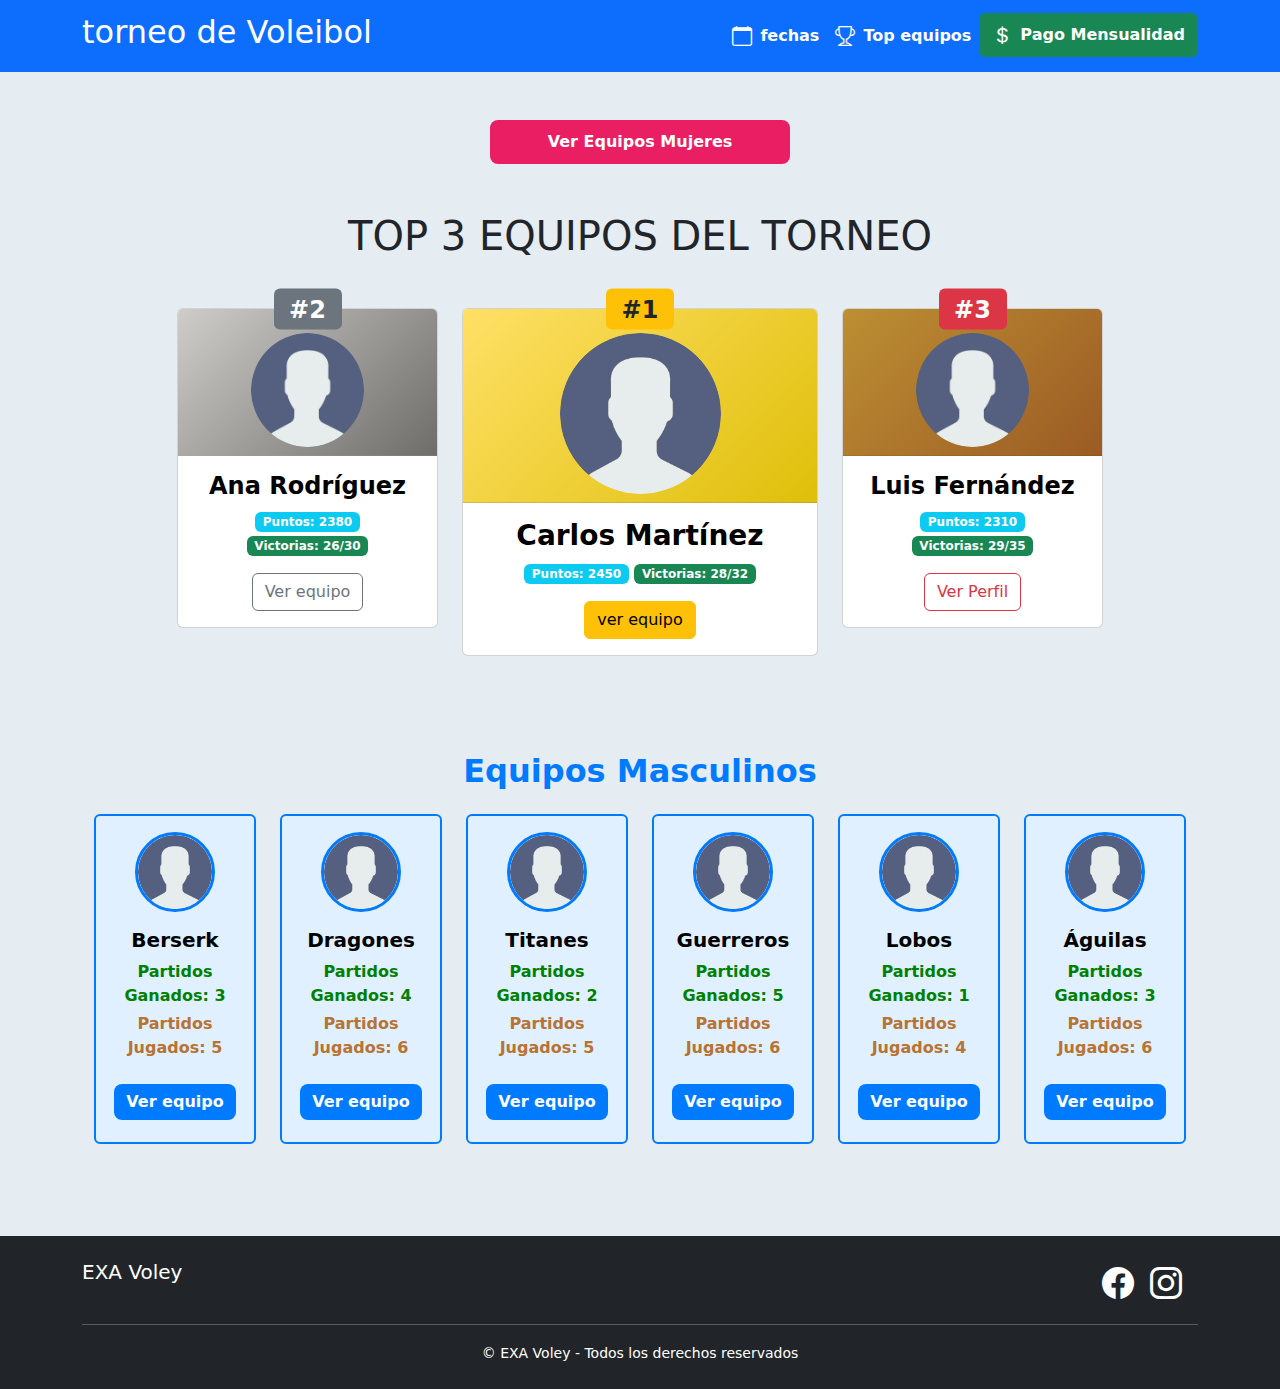
<file: topEquiposH.html>
<!DOCTYPE html>
<html lang="es">

<head>
    <meta charset="UTF-8">
    <meta name="viewport" content="width=device-width, initial-scale=1.0">
    <title>Torneo de Vóley - Inicio</title>
    <!-- Bootstrap CSS -->
    <link href="https://cdn.jsdelivr.net/npm/bootstrap@5.3.0/dist/css/bootstrap.min.css" rel="stylesheet">
    <!-- CSS personalizado -->
    <link rel="stylesheet" href="assets/css/topEquiposH.css">
    <!-- Iconos de Bootstrap -->
    <link rel="stylesheet" href="https://cdn.jsdelivr.net/npm/bootstrap-icons@1.10.0/font/bootstrap-icons.css">
</head>

<body>
    <!-- Barra de navegación simplificada -->
    <nav class="navbar navbar-expand-lg navbar-dark bg-primary sticky-top">
        <div class="container">
            <a class="navbar-brand" href="fechas.html">
                <i class="bi bi-volleyball"></i> <h2>torneo de Voleibol</h2>
            </a>
            <button class="navbar-toggler" type="button" data-bs-toggle="collapse" data-bs-target="#navbarNav">
                <span class="navbar-toggler-icon"></span>
            </button>

            <div class="collapse navbar-collapse" id="navbarNav">
                <ul class="navbar-nav ms-auto">
                    <li class="nav-item">
                        <a class="nav-link fw-semibold text-white d-flex align-items-center" href="fechas.html">
                            <i class="bi bi-calendar me-2 fs-5"></i> fechas
                        </a>
                      
                    </li>
                    <li class="nav-item">
                        <a class="nav-link fw-semibold text-white d-flex align-items-center" href="topEquiposM.html">
                            <i class="bi bi-trophy me-2 fs-5"></i> Top equipos
                        </a>
                    </li>
                    <!-- <li class="nav-item">
                        <a class="nav-link fw-semibold text-white d-flex align-items-center" href="perfil.html">
                            <i class="bi bi-card-list me-2 fs-5"></i> Perdil
                        </a>
                    </li> -->
                    <li class="nav-item">
						<a class="btn btn-success fw-semibold text-white d-flex align-items-center" 
						   href="https://app.membrezia.com/portal/club-exa-voley" 
						   target="_blank" 
						   rel="noopener noreferrer">
							<i class="bi bi-currency-dollar me-2 fs-5"></i> Pago Mensualidad
						</a>
					</li>
                </ul>
            </div>
        </div>
    </nav>
    
    <div class="main-wrapper d-flex flex-column justify-content-center align-items-center text-center mt-5">
        <div class="d-flex flex-column gap-3 w-100 text-center" style="max-width: 300px;">
          <a href="topEquiposM.html" class="btn btn-mujeres">Ver Equipos Mujeres</a>
        </div>
      </div>

    <!-- Contenido principal - Top 3 Jugadores -->
    <main class="container my-5">
        <h1 class="text-center mb-5">TOP 3 EQUIPOS DEL TORNEO </h1>

        <div class="row justify-content-center">
            <!-- Segundo lugar -->
            <div class="col-md-3 mb-4 order-md-1 order-2">
                <div class="card top-card silver">
                    <div class="card-header text-center" style="background: linear-gradient(135deg, #cecdc9, #6e6d6a);">
                        <span class="badge bg-secondary text-white position-absolute top-0 start-50 translate-middle" style="font-size: 1.5rem;">
                            #2
                          </span>
                        <img src="assets/img/user.png" class="rounded-circle mt-3 img-fluid w-50" alt="Jugador 2">

                    </div>
                    <div class="card-body text-center">
                        
                        <h4 class="card-title">Ana Rodríguez</h4>
                        
                        <div class="stats">
                            <span class="badge bg-info">Puntos: 2380</span>
                            <span class="badge bg-success">Victorias: 26/30</span>
                        </div>
                        <a href="perfil.html" class="btn btn-outline-secondary mt-3">Ver equipo</a>
                    </div>
                </div>
            </div>

            <!-- Primer lugar (más destacado) -->
            <div class="col-md-4 mb-4 order-md-2 order-1">
                <div class="card top-card gold">
                    <div class="card-header text-center" style="background: linear-gradient(135deg, #ffe066, #dfbf0a);">
                        <span
                        class="badge bg-warning text-dark position-absolute top-0 start-50 translate-middle" style="font-size: 1.5rem;">#1</span>
                        <img src="assets/img/user.png" class="rounded-circle mt-3 img-fluid w-50" alt="Jugador 2">

                    </div>
                    <div class="card-body text-center">
                        <h3 class="card-title">Carlos Martínez</h3>
                        <div class="stats">
                            <span class="badge bg-info">Puntos: 2450</span>
                            <span class="badge bg-success">Victorias: 28/32</span>
                        </div>
                        <a href="perfil.html" class="btn btn-warning mt-3">ver equipo</a>
                    </div>

                </div>
            </div>
            
            <!-- Tercer lugar -->
            <div class="col-md-3 mb-4 order-md-3 order-3">
                <div class="card top-card bronze">
                    <div class="card-header text-center" style="background: linear-gradient(135deg, #bd8f33, #9b5b24);">
                        <span class="badge bg-danger position-absolute top-0 start-50 translate-middle" style="font-size: 1.5rem;">#3</span>
                        <img src="assets/img/user.png" class="rounded-circle mt-3 img-fluid w-50" alt="Jugador 2">

                    </div>
                    <div class="card-body text-center">
                        <h4 class="card-title">Luis Fernández</h4>
                        
                        <div class="stats">
                            <span class="badge bg-info">Puntos: 2310</span>
                            <span class="badge bg-success">Victorias: 29/35</span>
                        </div>
                        <a href="perfil.html" class="btn btn-outline-danger mt-3">Ver Perfil</a>
                    </div>
                </div>
            </div>
        </div>

        <!-- Lista de los siguientes 7 jugadores -->
        <section class="mt-5">
  
            <div class="container py-4">
                <h2 class="text-center mb-4 titulo-masculino">Equipos Masculinos</h2>
                <div class="row" id="maleCardsContainer"></div>
              </div>
        </section>
    </main>

    <!-- Pie de página -->
    <footer class="bg-dark text-white py-4 mt-auto">
        <div class="container">
            <div class="row">
                <!-- Columna izquierda (logo y texto) -->
                <div class="col-12 col-md-6 text-center text-md-start mb-3 mb-md-0">
                    <h5><i class="bi bi-volleyball"></i> EXA Voley</h5>
                    
                </div>
                
                <!-- Columna derecha (íconos) -->
                <div class="col-12 col-md-6 d-flex justify-content-center justify-content-md-end">
                    <a href="https://www.facebook.com/exa.voley/" target="_blank" class="text-white me-3"><i class="bi bi-facebook" style="font-size: 2rem;"></i></a>
                    <a href="https://www.instagram.com/exavoley/" target="_blank" class="text-white me-3"><i class="bi bi-instagram" style="font-size: 2rem;"></i></a>
                   
                </div>
            </div>
            
            <hr>
            
            <div class="text-center">
                <small>© EXA Voley - Todos los derechos reservados</small>
            </div>
        </div>
    </footer>

    <!-- Bootstrap JS -->
    <script src="https://cdn.jsdelivr.net/npm/bootstrap@5.3.0/dist/js/bootstrap.bundle.min.js"></script>
    <script src="assets/js/topEquiposH.js"></script>

</body>

</html>
</file>
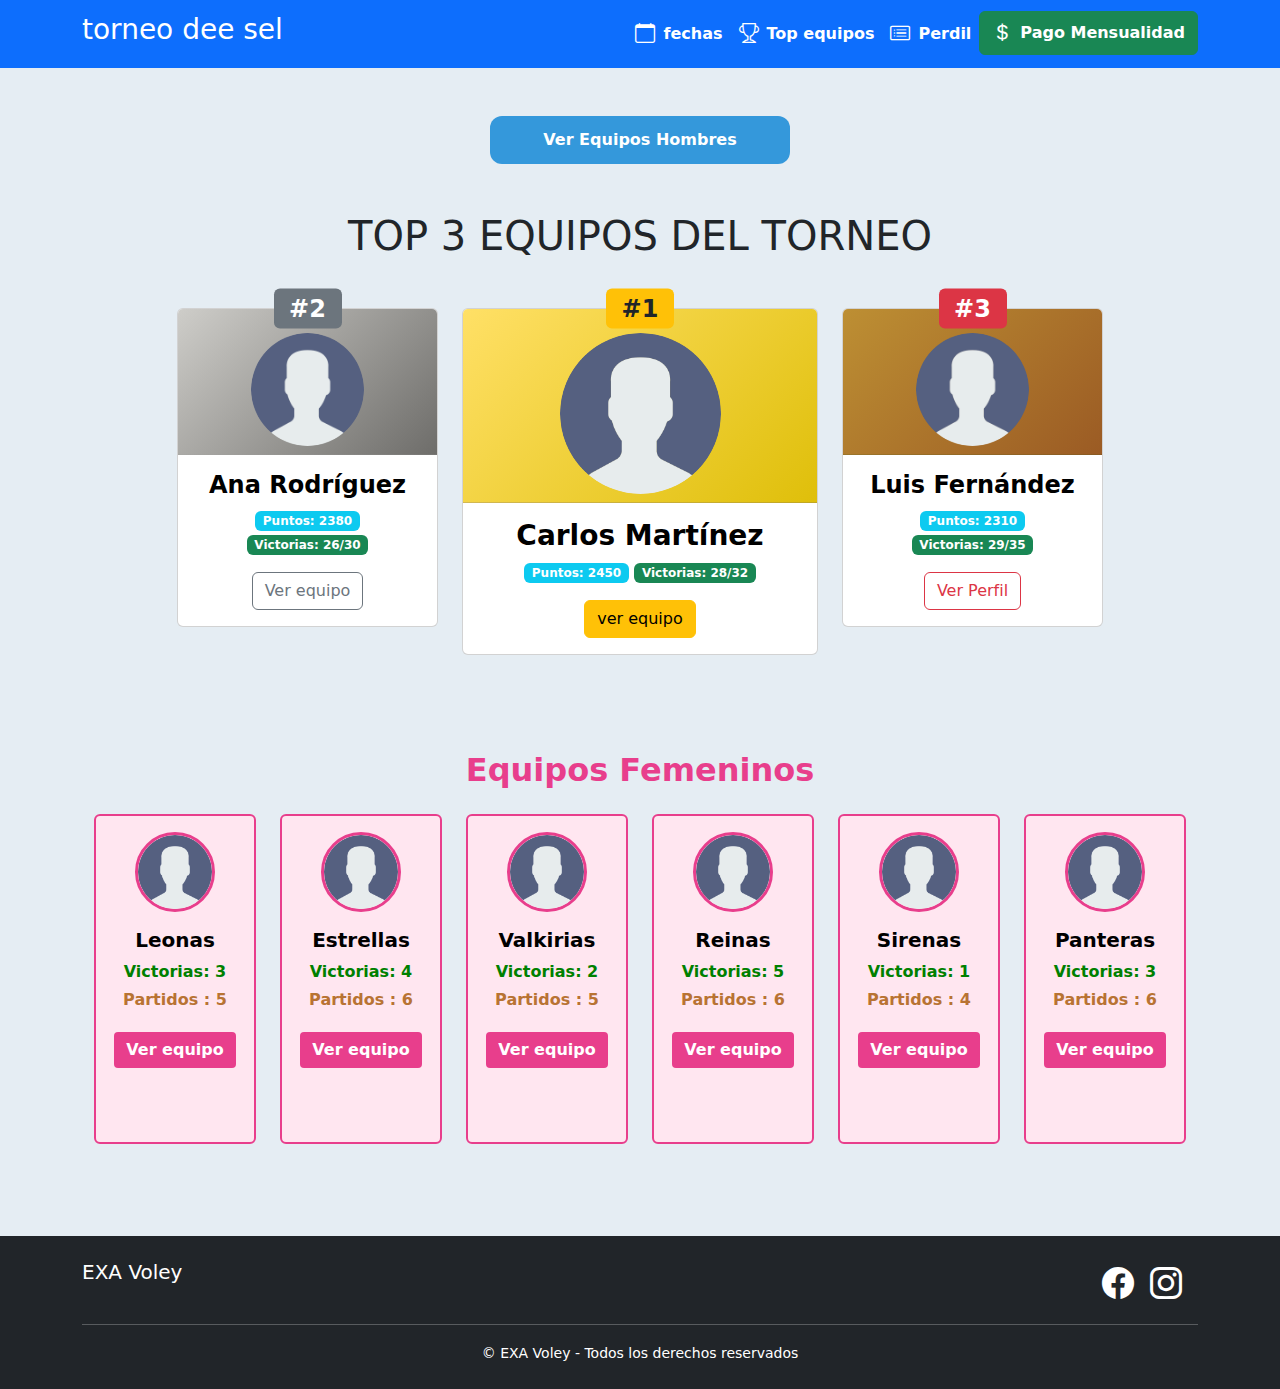
<file: topEquiposM.html>
<!DOCTYPE html>
<html lang="es">

<head>
    <meta charset="UTF-8">
    <meta name="viewport" content="width=device-width, initial-scale=1.0">
    <title>Torneo de Vóley - Inicio</title>
    <!-- Bootstrap CSS -->
    <link href="https://cdn.jsdelivr.net/npm/bootstrap@5.3.0/dist/css/bootstrap.min.css" rel="stylesheet">
    <!-- CSS personalizado -->
    <link rel="stylesheet" href="assets/css/topEquiposM.css">
    <!-- Iconos de Bootstrap -->
    <link rel="stylesheet" href="https://cdn.jsdelivr.net/npm/bootstrap-icons@1.10.0/font/bootstrap-icons.css">
</head>

<body>
    <!-- Barra de navegación simplificada -->
    <nav class="navbar navbar-expand-lg navbar-dark bg-primary sticky-top">
        <div class="container">
            <a class="navbar-brand" href="fechas.html">
                <i class="bi bi-volleyball"></i> <h3>torneo dee sel</h3>
            </a>
            <button class="navbar-toggler" type="button" data-bs-toggle="collapse" data-bs-target="#navbarNav">
                <span class="navbar-toggler-icon"></span>
            </button>

            <div class="collapse navbar-collapse" id="navbarNav">
                <ul class="navbar-nav ms-auto">
                    <li class="nav-item">
                        <a class="nav-link fw-semibold text-white d-flex align-items-center" href="fechas.html">
                            <i class="bi bi-calendar me-2 fs-5"></i> fechas
                        </a>
                      
                    </li>
                    <li class="nav-item">
                        <a class="nav-link fw-semibold text-white d-flex align-items-center" href="topEquiposM.html">
                            <i class="bi bi-trophy me-2 fs-5"></i> Top equipos
                        </a>
                    </li>
                    <li class="nav-item">
                        <a class="nav-link fw-semibold text-white d-flex align-items-center" href="perfil.html">
                            <i class="bi bi-card-list me-2 fs-5"></i> Perdil
                        </a>
                    </li>
                    <li class="nav-item">
						<a class="btn btn-success fw-semibold text-white d-flex align-items-center" 
						   href="https://app.membrezia.com/portal/club-exa-voley" 
						   target="_blank" 
						   rel="noopener noreferrer">
							<i class="bi bi-currency-dollar me-2 fs-5"></i> Pago Mensualidad
						</a>
					</li>
                </ul>
            </div>
        </div>
    </nav>
    
    <div class="main-wrapper d-flex flex-column justify-content-center align-items-center text-center mt-5">
        <div class="d-flex flex-column gap-3 w-100 text-center" style="max-width: 300px;">
          <a href="topEquiposH.html" class="btn btn-hombres">Ver Equipos Hombres</a>
        </div>
      </div>
          

    <!-- Contenido principal - Top 3 Jugadores -->
    <main class="container my-5">

        

        <h1 class="text-center mb-5">TOP 3 EQUIPOS DEL TORNEO </h1>

        <div class="row justify-content-center">
            <!-- Segundo lugar -->
            <div class="col-md-3 mb-4 order-md-1 order-2">
                <div class="card top-card silver">
                    <div class="card-header text-center" style="background: linear-gradient(135deg, #cecdc9, #6e6d6a);">
                        <span class="badge bg-secondary text-white position-absolute top-0 start-50 translate-middle" style="font-size: 1.5rem;">
                            #2
                          </span>
                        <img src="assets/img/user.png" class="rounded-circle mt-3 img-fluid w-50" alt="Jugador 2">

                    </div>
                    <div class="card-body text-center">
                        
                        <h4 class="card-title">Ana Rodríguez</h4>
                        
                        <div class="stats">
                            <span class="badge bg-info">Puntos: 2380</span>
                            <span class="badge bg-success">Victorias: 26/30</span>
                        </div>
                        <a href="perfil.html" class="btn btn-outline-secondary mt-3">Ver equipo</a>
                    </div>
                </div>
            </div>

            <!-- Primer lugar (más destacado) -->
            <div class="col-md-4 mb-4 order-md-2 order-1">
                <div class="card top-card gold">
                    <div class="card-header text-center" style="background: linear-gradient(135deg, #ffe066, #dfbf0a);">
                        <span
                        class="badge bg-warning text-dark position-absolute top-0 start-50 translate-middle" style="font-size: 1.5rem;">#1</span>
                        <img src="assets/img/user.png" class="rounded-circle mt-3 img-fluid w-50" alt="Jugador 2">

                    </div>
                    <div class="card-body text-center">
                        <h3 class="card-title">Carlos Martínez</h3>
                        <div class="stats">
                            <span class="badge bg-info">Puntos: 2450</span>
                            <span class="badge bg-success">Victorias: 28/32</span>
                        </div>
                        <a href="perfil.html" class="btn btn-warning mt-3">ver equipo</a>
                    </div>

                </div>
            </div>

            <!-- Tercer lugar -->
            <div class="col-md-3 mb-4 order-md-3 order-3">
                <div class="card top-card bronze">
                    <div class="card-header text-center" style="background: linear-gradient(135deg, #bd8f33, #9b5b24);">
                        <span class="badge bg-danger position-absolute top-0 start-50 translate-middle" style="font-size: 1.5rem;">#3</span>
                        <img src="assets/img/user.png" class="rounded-circle mt-3 img-fluid w-50" alt="Jugador 2">

                    </div>
                    <div class="card-body text-center">
                        <h4 class="card-title">Luis Fernández</h4>
                        
                        <div class="stats">
                            <span class="badge bg-info">Puntos: 2310</span>
                            <span class="badge bg-success">Victorias: 29/35</span>
                        </div>
                        <a href="perfil.html" class="btn btn-outline-danger mt-3">Ver Perfil</a>
                    </div>
                </div>
            </div>
        </div>

        <!-- Lista de los siguientes 7 jugadores -->
        <section class="mt-5">
            <div class="container py-4">
                <h2 class="text-center mb-4 titulo-femenino">Equipos Femeninos</h2>
                <div class="row" id="femaleCardsContainer"></div>
              </div>
            
    </main>

    <!-- Pie de página -->
    <footer class="bg-dark text-white py-4 mt-auto">
        <div class="container">
            <div class="row">
                <!-- Columna izquierda (logo y texto) -->
                <div class="col-12 col-md-6 text-center text-md-start mb-3 mb-md-0">
                    <h5><i class="bi bi-volleyball"></i> EXA Voley</h5>
                    
                </div>
                
                <!-- Columna derecha (íconos) -->
                <div class="col-12 col-md-6 d-flex justify-content-center justify-content-md-end">
                    <a href="https://www.facebook.com/exa.voley/" target="_blank" class="text-white me-3"><i class="bi bi-facebook" style="font-size: 2rem;"></i></a>
                    <a href="https://www.instagram.com/exavoley/" target="_blank" class="text-white me-3"><i class="bi bi-instagram" style="font-size: 2rem;"></i></a>
                   
                </div>
            </div>
            
            <hr>
            
            <div class="text-center">
                <small>© EXA Voley - Todos los derechos reservados</small>
            </div>
        </div>
    </footer>

    <!-- Bootstrap JS -->
    <script src="https://cdn.jsdelivr.net/npm/bootstrap@5.3.0/dist/js/bootstrap.bundle.min.js"></script>
    <script src="assets/js/topEquiposM.js"></script>

</body>

</html>
</file>
<file: assets/css/style.css>
Estilos generales
body {
    font-family: 'Segoe UI', Tahoma, ;
    background-color: #c8cfd4;
}



  img {
    width: 120px;
    height: 70px;
  }

  .slider {
    width: 75vw;
    height: auto;
    margin: auto;
    overflow: hidden;
  }

  .slider .slider-track{
    display: flex;
    animation: scroll 40s linear infinite ;
    -webkit-animation:  scroll 40s linear infinite ;
    width: calc(200px * 14);
  }

  .slider .slide {
    width:  200px;
}

.slider .slide img {
    width: 100%
}

@keyframes scroll {
    0% {
      -webkit-transform: translateX(0);
      transform:  translateX(0);
    }
    100% {
      -webkit-transform: translateX(calc(-2000px * 7));
      transform:  translateX(calc(-2000px * 7));
    }
}
</file>
<file: assets/css/equiposH.css>
.card-male {
    background-color: #f0f4f8;
    border: 2px solid #3498db;
    border-radius: 16px;
    box-shadow: 0 4px 8px rgba(0,0,0,0.1);
    margin: 10px;
    text-align: center;
    padding: 15px;
    width: 220px;
    height: 280px;
    transition: transform 0.3s ease;
  }
  
  .card-male img {
    width: 80px;
    height: 80px;
    border-radius: 50%;
    border: 3px solid #3498db;  /* coincide con el borde de la tarjeta */
    margin-bottom: 10px;
  }
  
  .card-male h5 {
    font-weight: bold;
    color: #2c3e50;
    margin-bottom: 5px;
  }
  
  .card-male .wins {
    color: #2980b9;
    font-weight: 500;
    margin: 5px 0;
  }
  
  .card-male .played {
    color: #7f8c8d;
    font-weight: 500;
  }
  
  .card-male:hover {
    transform: scale(1.03);
  }
</file>
<file: assets/css/equiposM.css>
.card-female {
    background-color: #fde4ec;
    border: 2px solid #e91e63;
    border-radius: 12px;
    text-align: center;
    padding: 15px;
    margin: 10px auto;
    color: #000;
    font-weight: bold;
    transition: transform 0.3s ease;
    height: 270px;
    width: 230px;
  }
  
  .card-female img {
    width: 80px;
    height: 80px;
    border-radius: 50%;
    border: 3px solid #e91e63;
    margin-bottom: 10px;
  }
  
  .card-female p {
    margin: 5px 0;
  }
  
  .card-female .wins {
    color: #d81b60;
  }
  
  .card-female .played {
    color: #40054b; /* Morado */
  }
  
  .card-female:hover {
    transform: scale(1.03);
  }
  
  @media (min-width: 768px) {
    .card-female {
      width: 250px;
      height: 300px;
    }
  }
  
  .border-femenino {
    border-color: #e83e8c !important;
  }
</file>
<file: assets/css/fechas.css>
body {
    background-color: #e5edf3;
}

.card-female {
  background-color: #ffe6f0;
  border: 3px solid #e83e8c;
}
.card-male {
  background-color: #e0f7ff;
  border: 3px solid #0d6efd;
}

@media (max-width: 576px) {
  .fixed-card {
    width: 90vw; /* ocupa el 90% del ancho de la pantalla */
    max-width: 300px; /* pero no más de 300px */
    height: 360px; /* altura fija */
  }

  #calendar {
    justify-content: center;
  }
}
.fixed-card {
  width: 300px; /* ancho fijo en PC y móvil */
  height: 360px; /* altura fija */
}

@media (max-width: 576px) {
  .fixed-card {
    width: 90vw; /* 90% del ancho de pantalla */
    max-width: 300px; /* sin pasarse de 300px */
  }
}

.small-image {
  width: 110px; 
  height: auto;
  margin: 15px; 
}

.image-wrapper {
    display: flex;
    justify-content: center;
    flex-wrap: wrap;
  }

  .carousel-container {
    overflow: hidden;
    position: relative;
    width: 100%;
    margin: 2rem 0;
}
.infinite-carousel {
    display: flex;
    width: calc(200px * 12);
    animation: scroll 20s linear infinite;
}
.infinite-carousel:hover {
    animation-play-state: paused;
}
.infinite-carousel img {
    width: 300px;
    height: 100px;
    object-fit: contain;
    margin: 0 15px;
    transition: transform 0.3s;
}
.infinite-carousel img:hover {
    transform: scale(1.1);
}
@keyframes scroll {
    0% { transform: translateX(0); }
    100% { transform: translateX(calc(-200px * 6)); }
}


/* @media (max-width: 768px) {
    .infinite-carousel img {
      width: 300px;
      height: 100px;
    }
} */
</file>
<file: assets/css/topEquiposH.css>
body {
  background-color: #e5edf3;
}


.fixed-card-male {
  width: 100%;
  max-width: 280px;
  height: 330px;
  background-color: #e0f0ff;
  border: 2px solid #007bff;
  margin: auto;
  margin-bottom: 20px;
  padding-bottom: 10px;
}

.card-title {
  font-weight: bold;
  color: black;
}

.card-text {
  font-weight: bold;
}

.card-img-top {
  border: 3px solid #007bff;
}

.card-text.wins {
  color: green;
}

.card-text.played {
  color: #b87333;
}

.titulo-masculino {
  font-size: 2rem;
  color: #007bff;
  font-weight: bold;
}

.ver-equipo-btn {
  background-color: #007bff;
  color: white;
  font-weight: 600;
  border: none;
  padding: 6px 12px;
  border-radius: 8px;
  margin-top: 8px;
}

.ver-equipo-btn:hover {
  background-color: #0056b3;
}

/* En celular: dos columnas */
@media (max-width: 576px) {
  #maleCardsContainer .col {
    flex: 0 0 50%;
    max-width: 50%;
  }
}

.btn-mujeres {
  background-color: #e91e63;
  color: white;
  font-weight: bold;
  border: none;
  padding: 10px 20px;
  border-radius: 8px;
  transition: background-color 0.3s ease;
}

.btn-mujeres:hover {
  background-color: #c2185b;
}
</file>
<file: assets/css/topEquiposM.css>
body {
    background-color: #e5edf3;
}


.fixed-card-female {
    width: 100%;
    max-width: 280px;
    height: 330px;
    background-color: #ffe6f0;
    border: 2px solid #e83e8c;
    margin: auto;
    margin-bottom: 20px;
    padding-bottom: 10px;
  }
  
  .card-title {
    font-weight: bold;
    color: black;
  }
  
  .card-text {
    font-weight: bold;
  }
  
  .card-img-top {
    border: 3px solid #e83e8c;
  }
  
  .card-text.wins {
    color: green;
  }
  
  .card-text.played {
    color: #b87333; /* cobre */
  }
  
  .titulo-femenino {
    font-size: 2rem;
    color: #e83e8c;
    font-weight: bold;
  }
  
  .ver-equipo-btn {
    background-color: #e83e8c;
    color: white;
    font-weight: 600;
    border: none;
    padding: 6px 12px;
    border-radius: 4px;
    margin-top: 4px;
  }
  
  .ver-equipo-btn:hover {
    background-color: #710038;
  }
  
  /* En celular: dos columnas */
  @media (max-width: 576px) {
    #femaleCardsContainer .col {
      flex: 0 0 50%;
      max-width: 50%;
    }
  }

  .btn-hombres {
    background-color: #3498db;
    color: white;
    font-weight: bold;
    padding: 12px 20px;
    border-radius: 12px;
    border: none;
    transition: background-color 0.3s ease;
  }
  
  .btn-hombres:hover {
    background-color: #217dbb;
  }
  
  .main-wrapper {
    margin-top: 60px; /* Ajusta este valor como prefieras */
  }
</file>
